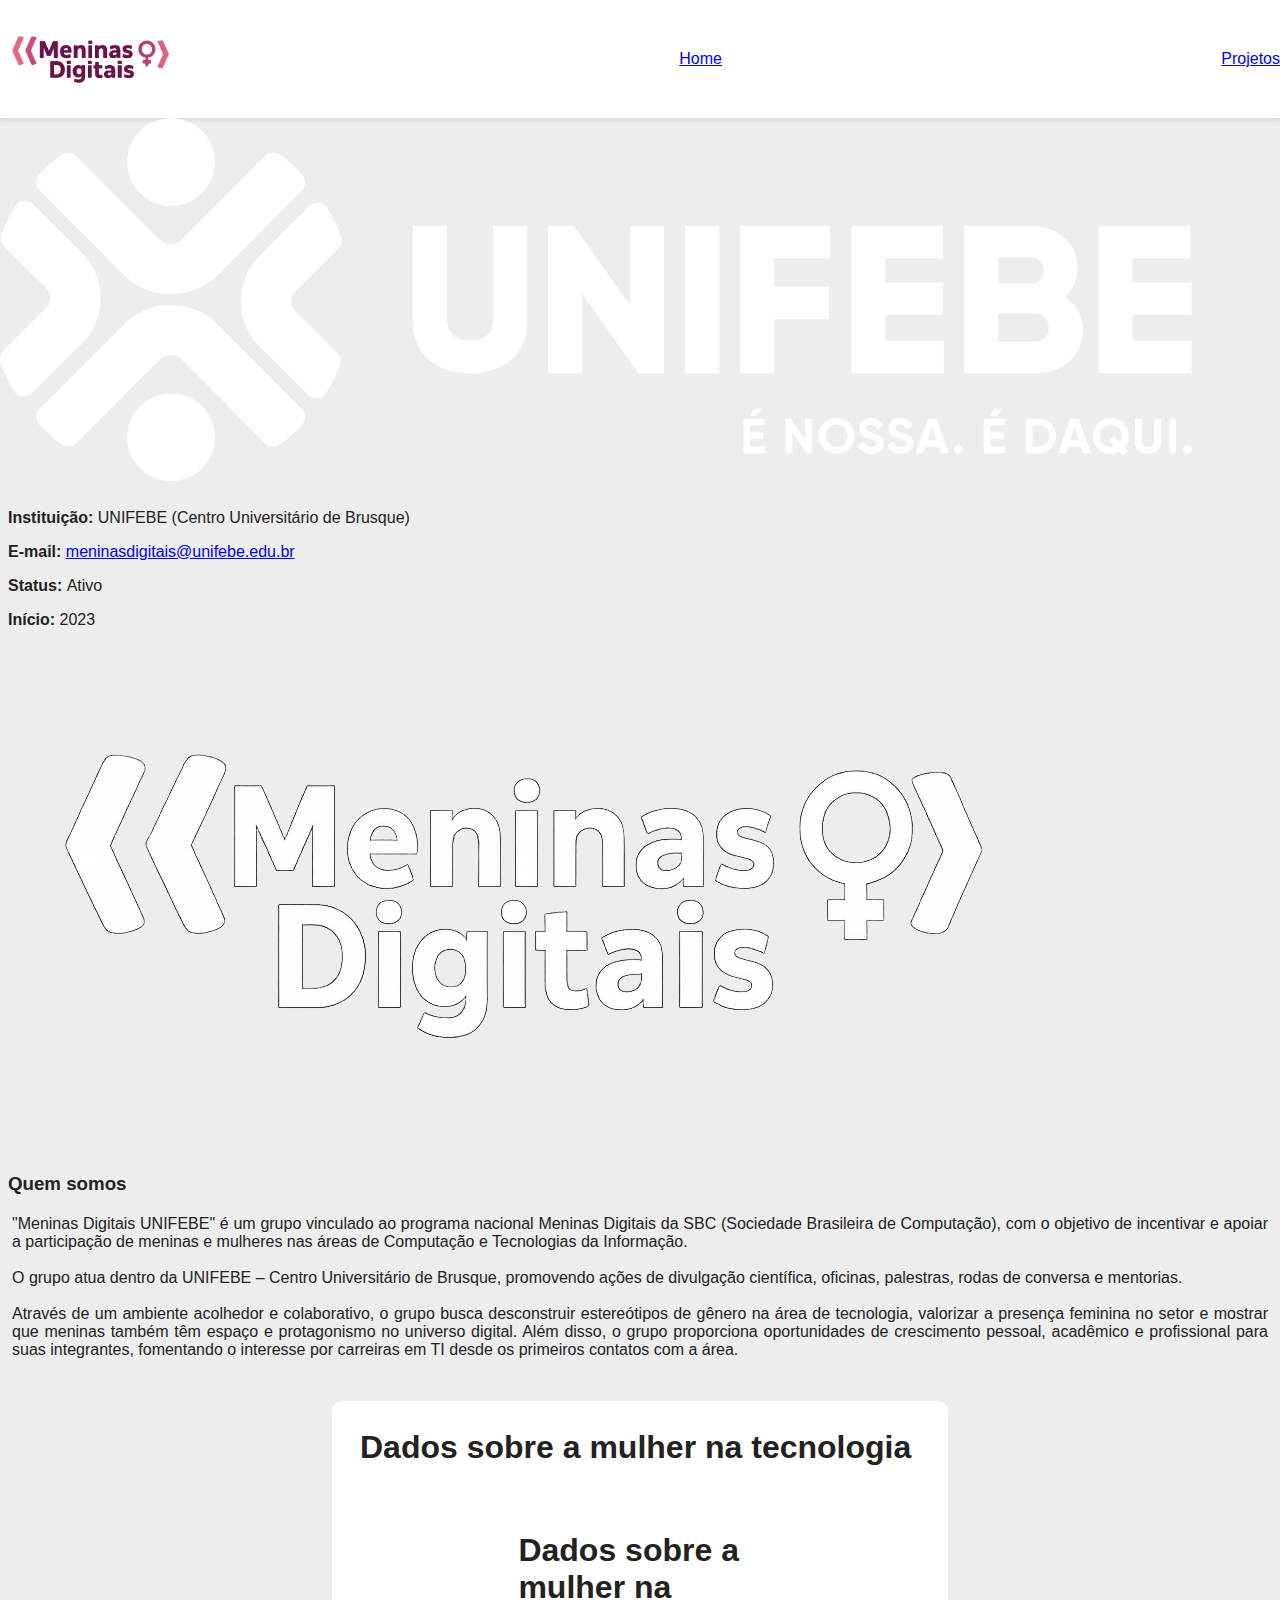
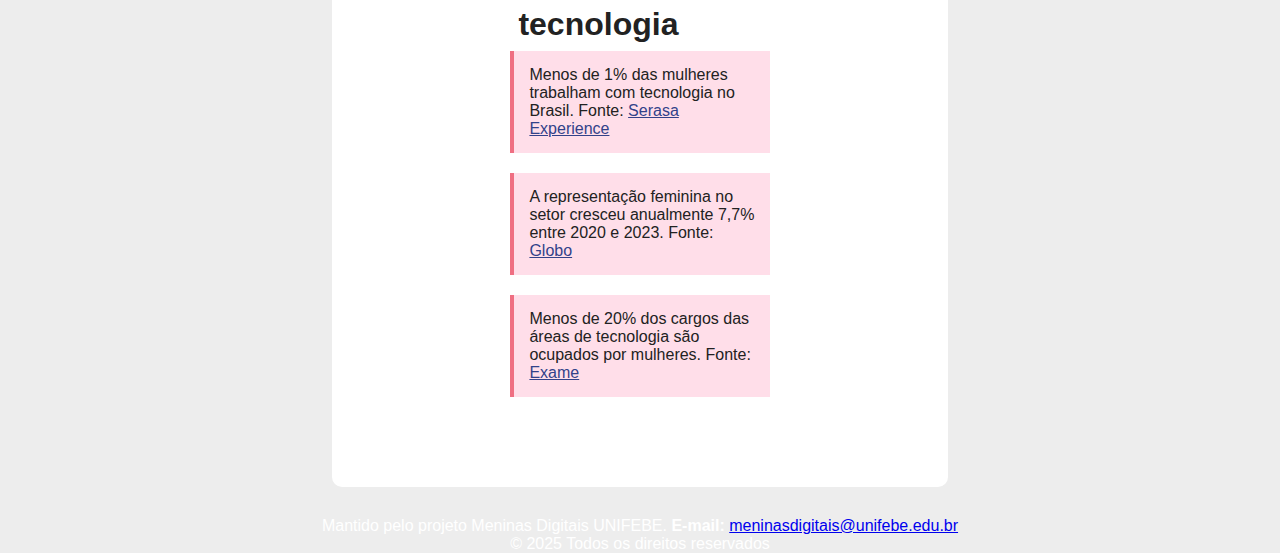
<file: index.html>
<!DOCTYPE html>
<html lang="pt-br">

<head>
    <meta charset="UTF-8">
    <meta name="viewport" content="width=device-width, initial-scale=1.0">
    <title>Meninas Digitais</title>
    <link rel="stylesheet" href="style.css">
</head>

<body>
    <header> <!-- barra de navegação -->
        <nav>
            <img src="assets/images/Meninasdigitaissemfundos.png" alt="Logo" width="180px" id="logo">
            <a href="index.html">Home</a> <!-- link para navegar entre as páginas -->
            <a href="projetos.html">Projetos</a> <!-- link para navegar entre as páginas -->
        </nav>
    </header>

    <main>
        <section id="banner" class="inicio"> <!-- banner inicial -->

            <div class="secaodireita">
                <img class="logo-unifebe" src="./assets/images/unifebe-logo-horizontal.webp"
                    alt="Logo unifebe do projeto Meninas digitais">

                <p class="text"><b>Instituição: </b> UNIFEBE (Centro Universitário de Brusque)</p>
                <p class="text"><b>E-mail: </b> <a
                        href="mailto: meninasdigitais@unifebe.edu.br">meninasdigitais@unifebe.edu.br</a>
                </p>
                <p class="text"><b>Status: </b> Ativo</p>
                <p class="text"><b>Início: </b> 2023</p>
            </div>

            <img class="logo-meninas" src="./assets/images/Meninasdigitais-embranco.semfundos.png"
                alt="Meninas Digitais Logo" />
            <!--Logo das meninas digitais-->
        </section>

        <section id="descricao" class="meio"> <!-- seção da descrição geral -->
            <h3 id="titulo1" class="text"><b>Quem somos</b></h3>

            <p id="descricao1" class="text">
                "Meninas Digitais UNIFEBE" é um grupo vinculado ao programa nacional Meninas Digitais da SBC (Sociedade
                Brasileira de Computação), com o objetivo de incentivar e apoiar a participação de meninas e mulheres
                nas áreas de Computação e Tecnologias da Informação. <br>
                <br>

                O grupo atua dentro da UNIFEBE – Centro Universitário de Brusque, promovendo ações de divulgação
                científica, oficinas, palestras, rodas de
                conversa e mentorias. <br>
                <br>

                Através de um ambiente acolhedor e colaborativo, o grupo busca desconstruir estereótipos de gênero na
                área de tecnologia, valorizar a presença feminina no setor e mostrar que meninas também têm espaço e
                protagonismo no universo digital. Além disso, o grupo proporciona oportunidades de crescimento pessoal,
                acadêmico e profissional para suas integrantes, fomentando o interesse por carreiras em TI desde os
                primeiros contatos com a área.
            </p>

        </section>

        <section id="dados" class="secao-dados">
            <!-- seção para dados relevantes, que evidenciem a importância do projeto -->
            <h1 class="text"><b>Dados sobre a mulher na tecnologia</b></h1>

            <section id="dados" class="secao-dados">
                <h1 class="text"><b>Dados sobre a mulher na tecnologia</b></h1>

                <div id="dado-1" class="dado text">
                    Menos de 1% das mulheres trabalham com tecnologia no Brasil.
                    Fonte: <a
                        href="https://www.serasaexperian.com.br/sala-de-imprensa/rh/menos-de-1-das-mulheres-trabalham-com-tecnologia-no-brasil-indica-pesquisa-da-serasa-experian/">Serasa
                        Experience</a>
                </div>

                <div id="dado-2" class="dado text">
                    A representação feminina no setor cresceu anualmente 7,7% entre 2020 e 2023.
                    Fonte: <a
                        href="https://valor.globo.com/patrocinado/dino/noticia/2025/02/24/mulheres-na-tecnologia-evolucao-supera-a-de-homens-em-15.ghtml">Globo</a>
                </div>

                <div id="dado-3" class="dado text">
                    Menos de 20% dos cargos das áreas de tecnologia são ocupados por mulheres.
                    Fonte: <a
                        href="https://exame.com/bussola/menos-de-20-dos-cargos-das-areas-de-tecnologia-sao-ocupados-por-mulheres/">Exame</a>
                </div>
                
            </section>

        </section>

    </main>



    <footer> <!--Rodapé da página das meninas digitais-->
        <div class="footer-section">
            <p>Mantido pelo projeto Meninas Digitais UNIFEBE. <b>E-mail: </b>
                <a href="mailto:meninasdigitais@unifebe.edu.br">meninasdigitais@unifebe.edu.br</a>
            </p>
            <p>© 2025 Todos os direitos reservados</p>
        </div>
    </footer>
</body>

</html>
</file>
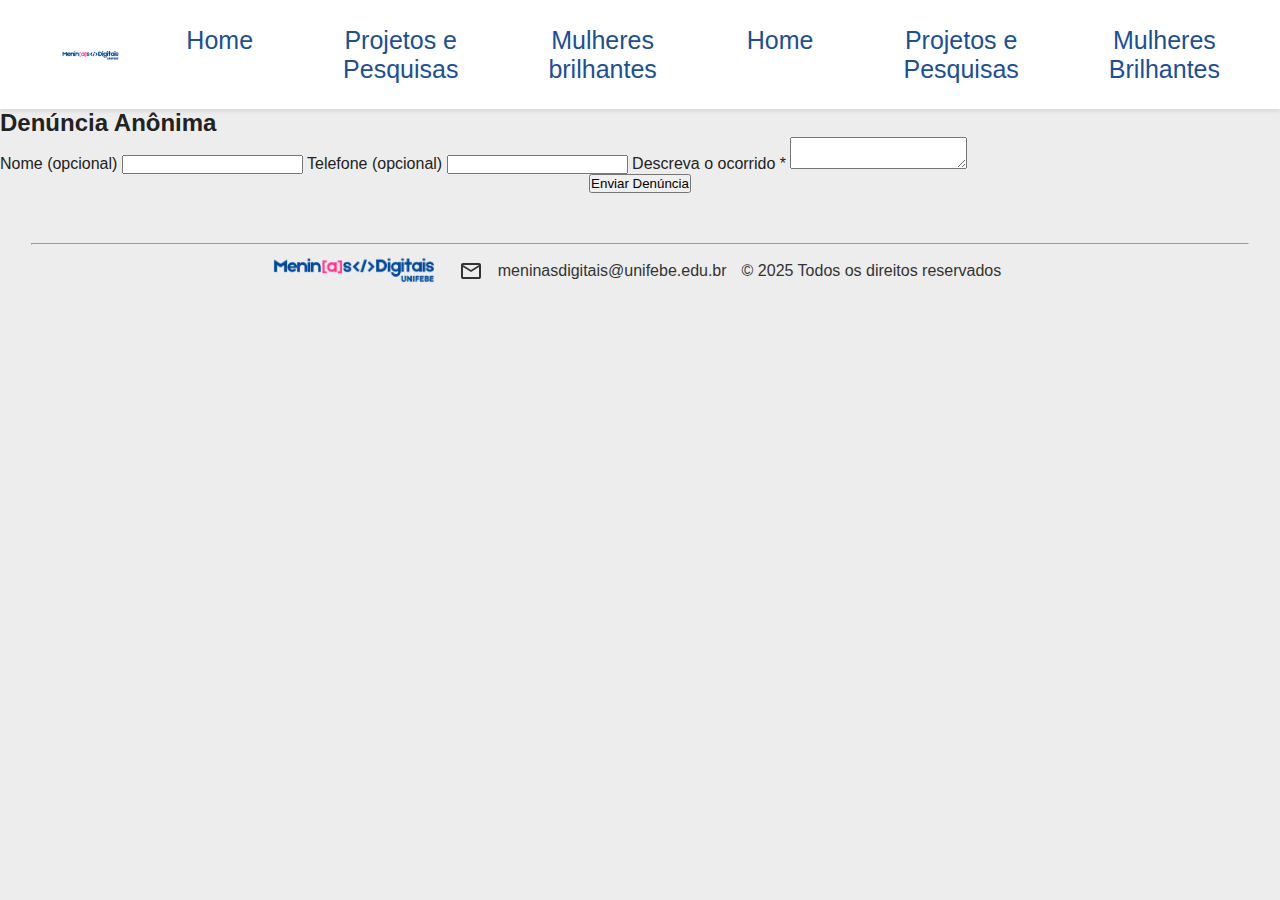
<file: denuncia/index.html>
<!DOCTYPE html>
<html lang="pt-BR">
<head>
  <meta charset="UTF-8">
  <title>Denúncia Anônima</title>
    <link rel="stylesheet" href="../style.css">
</head>
<body>
     <header>
    <!-- barra de navegação -->
    <nav>
      <div class="nav-logo">
        <a href="index.html"><img src="../assets/images/logo_variação_1_horizontal.png" alt="Logo" width="180px"
            id="logo" /></a>
      </div>
      <div class="nav-links" id="desktop-menu">
        <a href="../index.html">Home</a>
        <a href="../projetos.html">Projetos e Pesquisas</a>
        <a href="../mulheres.html">Mulheres brilhantes</a>
      </div>
      <!-- Botão hambúrguer -->
      <div class="hamburger">
        <span></span>
        <span></span>
        <span></span>
      </div>

      <!-- Links -->
      <div class="nav-links" id="mobile-menu">
        <a href="index.html">Home</a>
        <a href="projetos.html">Projetos e Pesquisas</a>
        <a href="mulheres.html">Mulheres Brilhantes</a>
      </div>
    </nav>
  </header>

<main>
    <div class="formDenuncia">
  <form id="formDenuncia" method="POST" action="enviar.php">
    <h2>Denúncia Anônima</h2>
    <label>Nome (opcional)</label>
    <input type="text" name="nome">

    <label>Telefone (opcional)</label>
    <input type="text" name="telefone">

    <label>Descreva o ocorrido *</label>
    <textarea name="descricao" required></textarea>

    <div class="button">
    <button type="submit">Enviar Denúncia</button>
    </div>
  </form>
    </div>

</main>

  <footer>
    <div class="linha">
      <hr>
      </hr>
    </div>
    <section class="container-footer">
      <!--Rodapé da página das meninas digitais--><!-- banner inicial -->
      <div class="../footer-img">
        <img src="../assets/images/logo_variação_1_horizontal.png" alt="Logo" width="180px" id="logo" />
      </div>
      <div class="footer-text">
        <img src="../assets/images/mail.svg" alt="mail">
        <a href="mailto: meninasdigitais@unifebe.edu.br">meninasdigitais@unifebe.edu.br</a>
        <p>© 2025 Todos os direitos reservados</p>
      </div>
    </section>
  </footer>

</body>
</html>
</file>
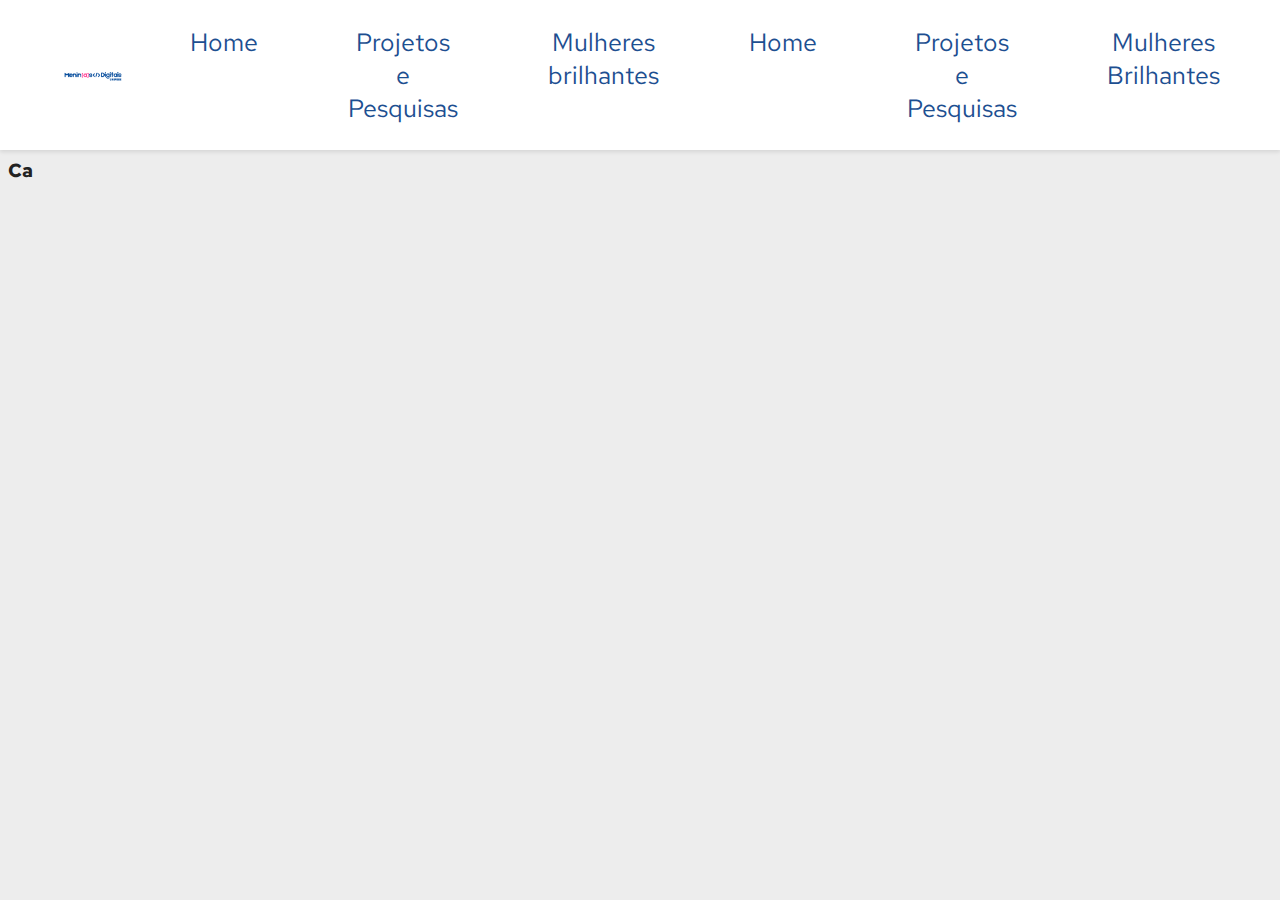
<file: denuncia.html>
<!DOCTYPE html>
<html lang="pt-br">

<head>
  <meta charset="UTF-8" />
  <meta name="viewport" content="width=device-width, initial-scale=1.0" />
  <title>Meninas Digitais</title>
  <link rel="stylesheet" href="style.css" />
  <!--Google fonts-->
  <link rel="preconnect" href="https://fonts.googleapis.com" />
  <link rel="preconnect" href="https://fonts.gstatic.com" crossorigin />
  <link href="https://fonts.googleapis.com/css2?family=Red+Hat+Text:ital,wght@0,300..700;1,300..700&display=swap"rel="stylesheet" />
  <!-- Favicon -->
  <link rel="icon" type="image/png" href="assets/images/favicon.png">
  <script src="script.js" defer></script>
</head>

<body>
  <header>
    <!-- barra de navegação -->
    <nav>
      <div class="nav-logo">
        <a href="index.html"><img src="assets/images/logo_variação_1_horizontal.png" alt="Logo" width="180px" id="logo" /></a>
      </div>
      <div class="nav-links" id="desktop-menu">
        <a href="index.html">Home</a>
        <a href="projetos.html">Projetos e Pesquisas</a>
        <a href="mulheres.html">Mulheres brilhantes</a>
      </div>
    <!-- Botão hambúrguer -->
    <div class="hamburger">
      <span></span>
      <span></span>
      <span></span>
    </div>

    <!-- Links -->
    <div class="nav-links" id="mobile-menu">
      <a href="index.html">Home</a> 
      <a href="projetos.html">Projetos e Pesquisas</a> 
      <a href="mulheres.html">Mulheres Brilhantes</a> 
    </div>
    </nav>
  </header>

  <main>
    <section class="titulo-denuncia">
        <h3 id="titulo1" class="text"><b>Ca</b></h3>
    </section>
  </main>
</file>
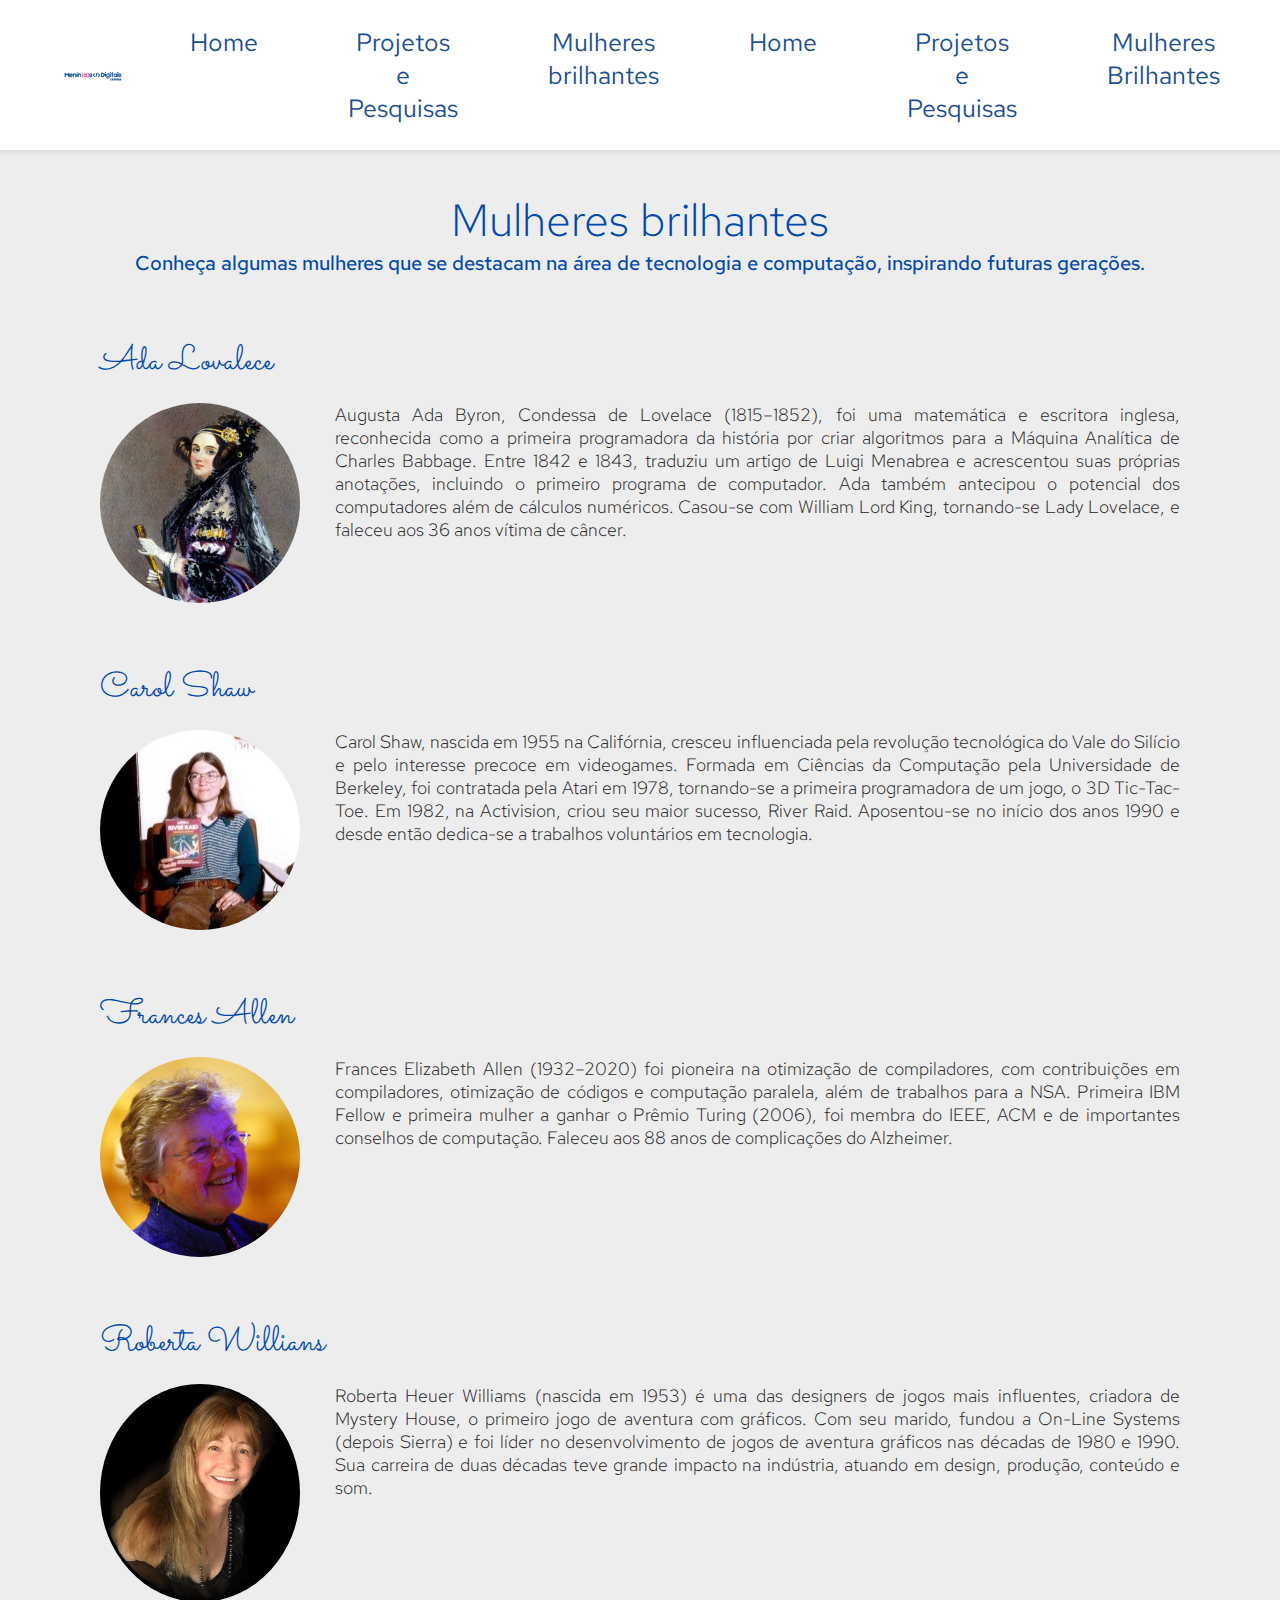
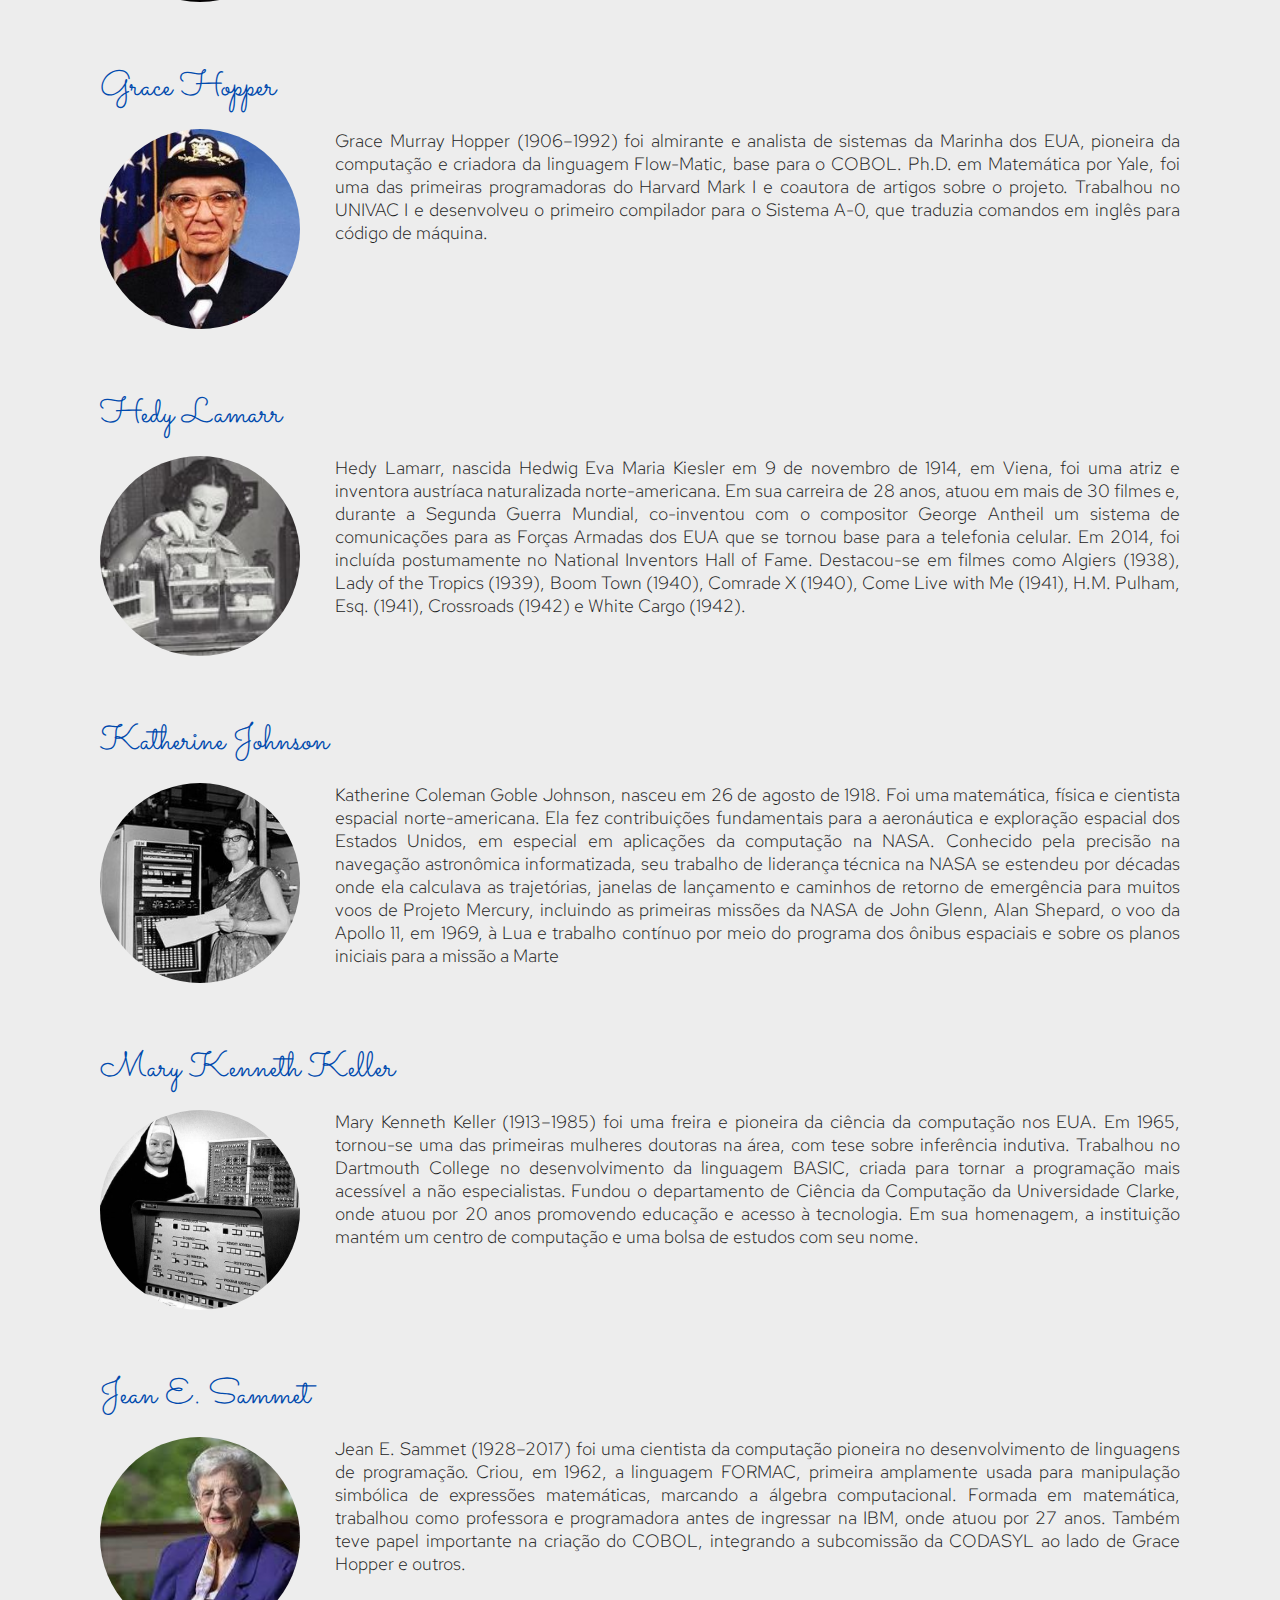
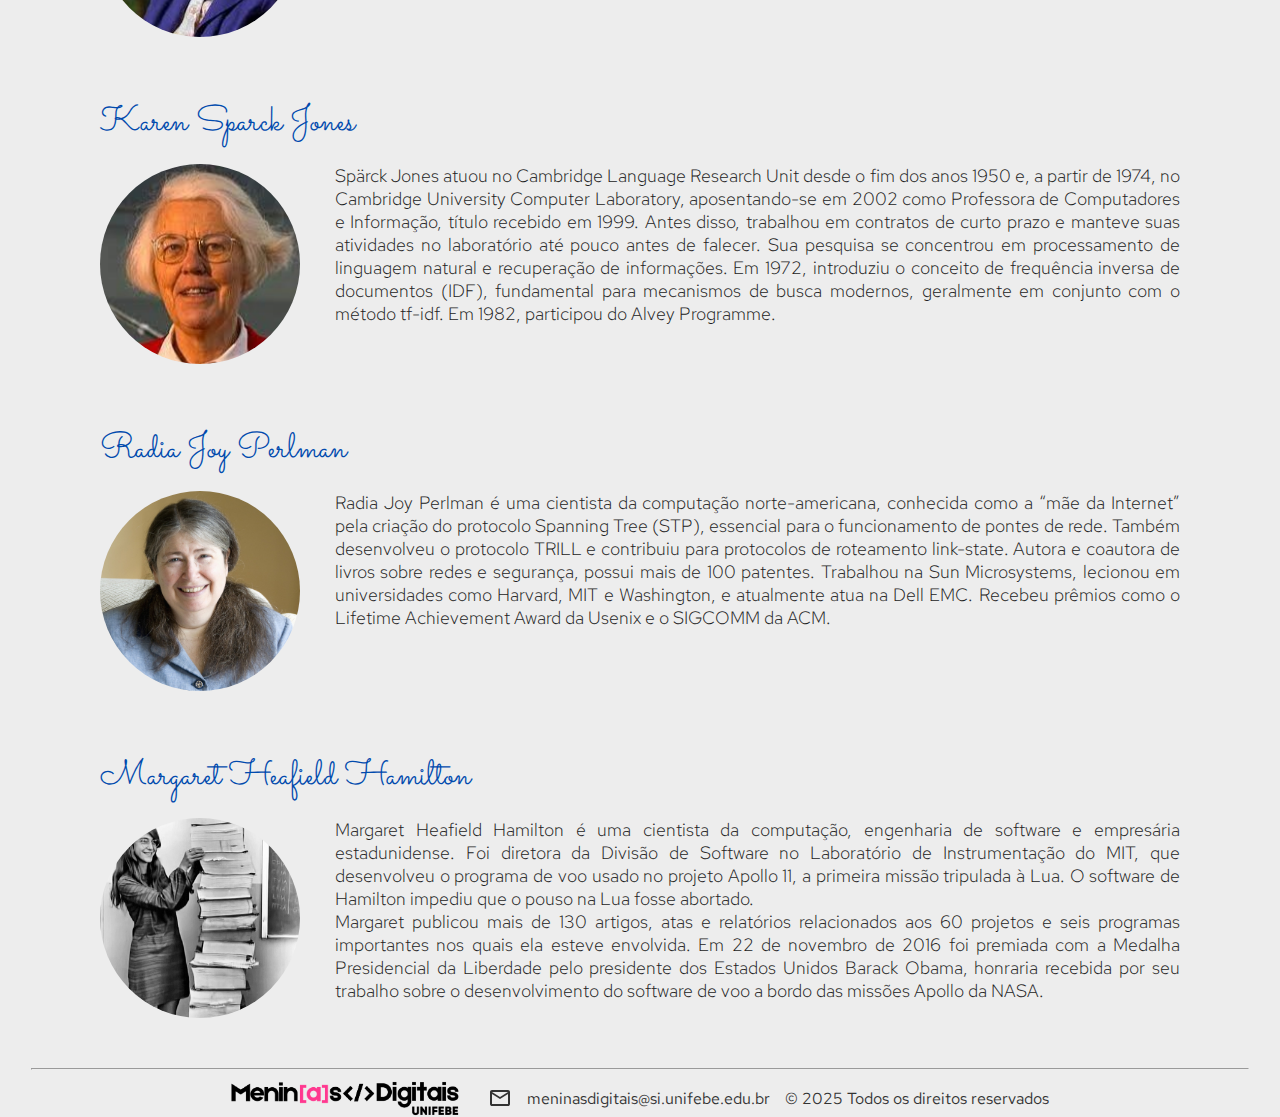
<file: mulheres.html>
<!DOCTYPE html>
<html lang="pt-br">

<head>
  <meta charset="UTF-8" />
  <meta name="viewport" content="width=device-width, initial-scale=1.0" />
  <title>Meninas Digitais</title>
  <link rel="stylesheet" href="style.css" />
  <!--Google fonts-->
  <link rel="preconnect" href="https://fonts.googleapis.com" />
  <link rel="preconnect" href="https://fonts.gstatic.com" crossorigin />
  <link href="https://fonts.googleapis.com/css2?family=Red+Hat+Text:ital,wght@0,300..700;1,300..700&display=swap"
    rel="stylesheet" />
  <link rel="preconnect" href="https://fonts.googleapis.com">
  <link rel="preconnect" href="https://fonts.gstatic.com" crossorigin>
  <link href="https://fonts.googleapis.com/css2?family=Sacramento&display=swap" rel="stylesheet">
  <!-- Favicon -->
  <link rel="icon" type="image/png" href="assets/images/favicon.png">
</head>

<body>
  <header>
    <!-- barra de navegação -->
    <nav>
      <div class="nav-logo">
        <a href="index.html"><img src="assets/images/logo_variação_1_horizontal.png" alt="Logo" width="180px"
            id="logo" /></a>
      </div>
      <div class="nav-links" id="desktop-menu">
        <a href="index.html">Home</a>
        <a href="projetos.html">Projetos e Pesquisas</a>
        <a href="mulheres.html">Mulheres brilhantes</a>
      </div>
      <!-- Botão hambúrguer -->
      <div class="hamburger">
        <span></span>
        <span></span>
        <span></span>
      </div>

      <!-- Links -->
      <div class="nav-links" id="mobile-menu">
        <a href="index.html">Home</a>
        <a href="projetos.html">Projetos e Pesquisas</a>
        <a href="mulheres.html">Mulheres Brilhantes</a>
      </div>
    </nav>
  </header>

  <main>

    <div class="titulo-mulheres2">
      <h2>Mulheres brilhantes</h2>
      <p>Conheça algumas mulheres que se destacam na área de tecnologia e computação, inspirando futuras gerações.</p>
    </div>

    <section>
      <div class="container-mulheres2">
        <div class="subtitulo-mulheres">
          <h3>Ada Lovalece</h3>
        </div>
        <div class="texto-mulheres">
          <img src="assets/images/adaLovelace.jpg" alt="Ada Lovelace" class="img-mulheres" />
          <p> Augusta Ada Byron, Condessa de Lovelace (1815–1852), foi uma matemática e escritora inglesa, reconhecida
            como a primeira programadora da história por criar algoritmos para a Máquina Analítica de Charles Babbage.
            Entre 1842 e 1843, traduziu um artigo de Luigi Menabrea e acrescentou suas próprias anotações, incluindo o
            primeiro programa de computador. Ada também antecipou o potencial dos computadores além de cálculos
            numéricos. Casou-se com William Lord King, tornando-se Lady Lovelace, e faleceu aos 36 anos vítima de
            câncer.</p>
        </div>
      </div>

      <div class="container-mulheres2">
        <div class="subtitulo-mulheres">
          <h3>Carol Shaw</h3>
        </div>
        <div class="texto-mulheres">
          <img src="assets/images/carolShaw.jpg" alt="Ada Lovelace" class="img-mulheres" />
          <p>Carol Shaw, nascida em 1955 na Califórnia, cresceu influenciada pela revolução tecnológica do Vale do
            Silício e pelo interesse precoce em videogames. Formada em Ciências da Computação pela Universidade de
            Berkeley, foi contratada pela Atari em 1978, tornando-se a primeira programadora de um jogo, o 3D
            Tic-Tac-Toe. Em 1982, na Activision, criou seu maior sucesso, River Raid. Aposentou-se no início dos anos
            1990 e desde então dedica-se a trabalhos voluntários em tecnologia.</p>
        </div>
      </div>

      <div class="container-mulheres2">
        <div class="subtitulo-mulheres">
          <h3>Frances Allen</h3>
        </div>
        <div class="texto-mulheres">
          <img src="assets/images/francesAllen.jpg" alt="Ada Lovelace" class="img-mulheres" />
          <p>Frances Elizabeth Allen (1932–2020) foi pioneira na otimização de compiladores, com contribuições em
            compiladores, otimização de códigos e computação paralela, além de trabalhos para a NSA. Primeira IBM Fellow
            e primeira mulher a ganhar o Prêmio Turing (2006), foi membra do IEEE, ACM e de importantes conselhos de
            computação. Faleceu aos 88 anos de complicações do Alzheimer.</p>
        </div>
      </div>

      <div class="container-mulheres2">
        <div class="subtitulo-mulheres">
          <h3>Roberta Willians</h3>
        </div>
        <div class="texto-mulheres">
          <img src="assets/images/robertaWilliams.jpg" alt="Ada Lovelace" class="img-mulheres" />
          <p>Roberta Heuer Williams (nascida em 1953) é uma das designers de jogos mais influentes, criadora de Mystery
            House, o primeiro jogo de aventura com gráficos. Com seu marido, fundou a On-Line Systems (depois Sierra) e
            foi líder no desenvolvimento de jogos de aventura gráficos nas décadas de 1980 e 1990. Sua carreira de duas
            décadas teve grande impacto na indústria, atuando em design, produção, conteúdo e som.</p>
        </div>
      </div>


      <div class="container-mulheres2">
        <div class="subtitulo-mulheres">
          <h3>Grace Hopper</h3>
        </div>
        <div class="texto-mulheres">
          <img src="assets/images/graceHopper.jpg" alt="Ada Lovelace" class="img-mulheres" />
          <p>Grace Murray Hopper (1906–1992) foi almirante e analista de sistemas da Marinha dos EUA, pioneira da
            computação e criadora da linguagem Flow-Matic, base para o COBOL. Ph.D. em Matemática por Yale, foi uma das
            primeiras programadoras do Harvard Mark I e coautora de artigos sobre o projeto. Trabalhou no UNIVAC I e
            desenvolveu o primeiro compilador para o Sistema A-0, que traduzia comandos em inglês para código de
            máquina.</p>
        </div>
      </div>

      <div class="container-mulheres2">
        <div class="subtitulo-mulheres">
          <h3>Hedy Lamarr</h3>
        </div>
        <div class="texto-mulheres">
          <img src="assets/images/hedyLamar.jpg" alt="Ada Lovelace" class="img-mulheres" />
          <p>Hedy Lamarr, nascida Hedwig Eva Maria Kiesler em 9 de novembro de 1914, em Viena, foi uma atriz e inventora
            austríaca naturalizada norte-americana. Em sua carreira de 28 anos, atuou em mais de 30 filmes e, durante a
            Segunda Guerra Mundial, co-inventou com o compositor George Antheil um sistema de comunicações para as
            Forças Armadas dos EUA que se tornou base para a telefonia celular. Em 2014, foi incluída postumamente no
            National Inventors Hall of Fame. Destacou-se em filmes como Algiers (1938), Lady of the Tropics (1939), Boom
            Town (1940), Comrade X (1940), Come Live with Me (1941), H.M. Pulham, Esq. (1941), Crossroads (1942) e White
            Cargo (1942).</p>
        </div>
      </div>

      <div class="container-mulheres2">
        <div class="subtitulo-mulheres">
          <h3>Katherine Johnson</h3>
        </div>
        <div class="texto-mulheres">
          <img src="assets/images/katherineJohnson.jpg" alt="Ada Lovelace" class="img-mulheres" />
          <p>Katherine Coleman Goble Johnson, nasceu em 26 de agosto de 1918. Foi uma matemática, física e cientista
            espacial norte-americana.
            Ela fez contribuições fundamentais para a aeronáutica e exploração espacial dos Estados Unidos, em especial
            em aplicações da computação na NASA. Conhecido pela precisão na navegação astronômica informatizada, seu
            trabalho de liderança técnica na NASA se estendeu por décadas onde ela calculava as trajetórias, janelas de
            lançamento e caminhos de retorno de emergência para muitos voos de Projeto Mercury, incluindo as primeiras
            missões da NASA de John Glenn, Alan Shepard, o voo da Apollo 11, em 1969, à Lua e trabalho contínuo por meio
            do programa dos ônibus espaciais e sobre os planos iniciais para a missão a Marte</p>
        </div>
      </div>

      <div class="container-mulheres2">
        <div class="subtitulo-mulheres">
          <h3>Mary Kenneth Keller</h3>
        </div>
        <div class="texto-mulheres">
          <img src="assets/images/maryKenneth.jpg" alt="Ada Lovelace" class="img-mulheres" />
          <p>Mary Kenneth Keller (1913–1985) foi uma freira e pioneira da ciência da computação nos EUA. Em 1965,
            tornou-se uma das primeiras mulheres doutoras na área, com tese sobre inferência indutiva. Trabalhou no
            Dartmouth College no desenvolvimento da linguagem BASIC, criada para tornar a programação mais acessível a
            não especialistas. Fundou o departamento de Ciência da Computação da Universidade Clarke, onde atuou por 20
            anos promovendo educação e acesso à tecnologia. Em sua homenagem, a instituição mantém um centro de
            computação e uma bolsa de estudos com seu nome.</p>
        </div>
      </div>

      <div class="container-mulheres2">
        <div class="subtitulo-mulheres">
          <h3>Jean E. Sammet</h3>
        </div>
        <div class="texto-mulheres">
          <img src="assets/images/jeanSammet.jpg" alt="Ada Lovelace" class="img-mulheres" />
          <p>Jean E. Sammet (1928–2017) foi uma cientista da computação pioneira no desenvolvimento de linguagens de
            programação. Criou, em 1962, a linguagem FORMAC, primeira amplamente usada para manipulação simbólica de
            expressões matemáticas, marcando a álgebra computacional. Formada em matemática, trabalhou como professora e
            programadora antes de ingressar na IBM, onde atuou por 27 anos. Também teve papel importante na criação do
            COBOL, integrando a subcomissão da CODASYL ao lado de Grace Hopper e outros.</p>
        </div>
      </div>

      <div class="container-mulheres2">
        <div class="subtitulo-mulheres">
          <h3>Karen Sparck Jones</h3>
        </div>
        <div class="texto-mulheres">
          <img src="assets/images/karenSparck.jpg" alt="Ada Lovelace" class="img-mulheres" />
          <p>Spärck Jones atuou no Cambridge Language Research Unit desde o fim dos anos 1950 e, a partir de 1974, no
            Cambridge University Computer Laboratory, aposentando-se em 2002 como Professora de Computadores e
            Informação, título recebido em 1999. Antes disso, trabalhou em contratos de curto prazo e manteve suas
            atividades no laboratório até pouco antes de falecer.
            Sua pesquisa se concentrou em processamento de linguagem natural e recuperação de informações. Em 1972,
            introduziu o conceito de frequência inversa de documentos (IDF), fundamental para mecanismos de busca
            modernos, geralmente em conjunto com o método tf-idf. Em 1982, participou do Alvey Programme.</p>
        </div>
      </div>

      <div class="container-mulheres2">
        <div class="subtitulo-mulheres">
          <h3>Radia Joy Perlman</h3>
        </div>
        <div class="texto-mulheres">
          <img src="assets/images/radiaPerlman.jpg" alt="Ada Lovelace" class="img-mulheres" />
          <p>Radia Joy Perlman é uma cientista da computação norte-americana, conhecida como a “mãe da Internet” pela
            criação do protocolo Spanning Tree (STP), essencial para o funcionamento de pontes de rede. Também
            desenvolveu o protocolo TRILL e contribuiu para protocolos de roteamento link-state. Autora e coautora de
            livros sobre redes e segurança, possui mais de 100 patentes. Trabalhou na Sun Microsystems, lecionou em
            universidades como Harvard, MIT e Washington, e atualmente atua na Dell EMC. Recebeu prêmios como o Lifetime
            Achievement Award da Usenix e o SIGCOMM da ACM.</p>
        </div>
      </div>

      <div class="container-mulheres2">
        <div class="subtitulo-mulheres">
          <h3>Margaret Heafield Hamilton</h3>
        </div>
        <div class="texto-mulheres">
          <img src="assets/images/MargarethHamilton.jpg" alt="Ada Lovelace" class="img-mulheres" />
          <p>Margaret Heafield Hamilton é uma cientista da computação, engenharia de software e empresária
            estadunidense. Foi diretora da Divisão de Software no Laboratório de Instrumentação do MIT, que desenvolveu
            o programa de voo usado no projeto Apollo 11, a primeira missão tripulada à Lua. O software de Hamilton
            impediu que o pouso na Lua fosse abortado.<br>
            Margaret publicou mais de 130 artigos, atas e relatórios relacionados aos 60 projetos e seis programas
            importantes nos quais ela esteve envolvida. Em 22 de novembro de 2016 foi premiada com a Medalha
            Presidencial da Liberdade pelo presidente dos Estados Unidos Barack Obama, honraria recebida por seu
            trabalho sobre o desenvolvimento do software de voo a bordo das missões Apollo da NASA.</p>
        </div>
      </div>
    </section>
  </main>

  <footer>
    <div class="linha">
      <hr>
      </hr>
    </div>
    <section class="container-footer">
      <!--Rodapé da página das meninas digitais--><!-- banner inicial -->
      <div class="footer-img">
        <img src="./assets/images/logo_variação_2 _horizontal.png" alt="Logo unifebe do projeto Meninas digitais" />
      </div>
      <div class="footer-text">
        <img src="assets/images/mail.svg" alt="mail">
        <a href="mailto: meninasdigitais@unifebe.edu.br">meninasdigitais@si.unifebe.edu.br</a>
        <p>© 2025 Todos os direitos reservados</p>
      </div>
    </section>
  </footer>
  <script src="script.js" defer></script>
</body>
</body>

</html>
</file>
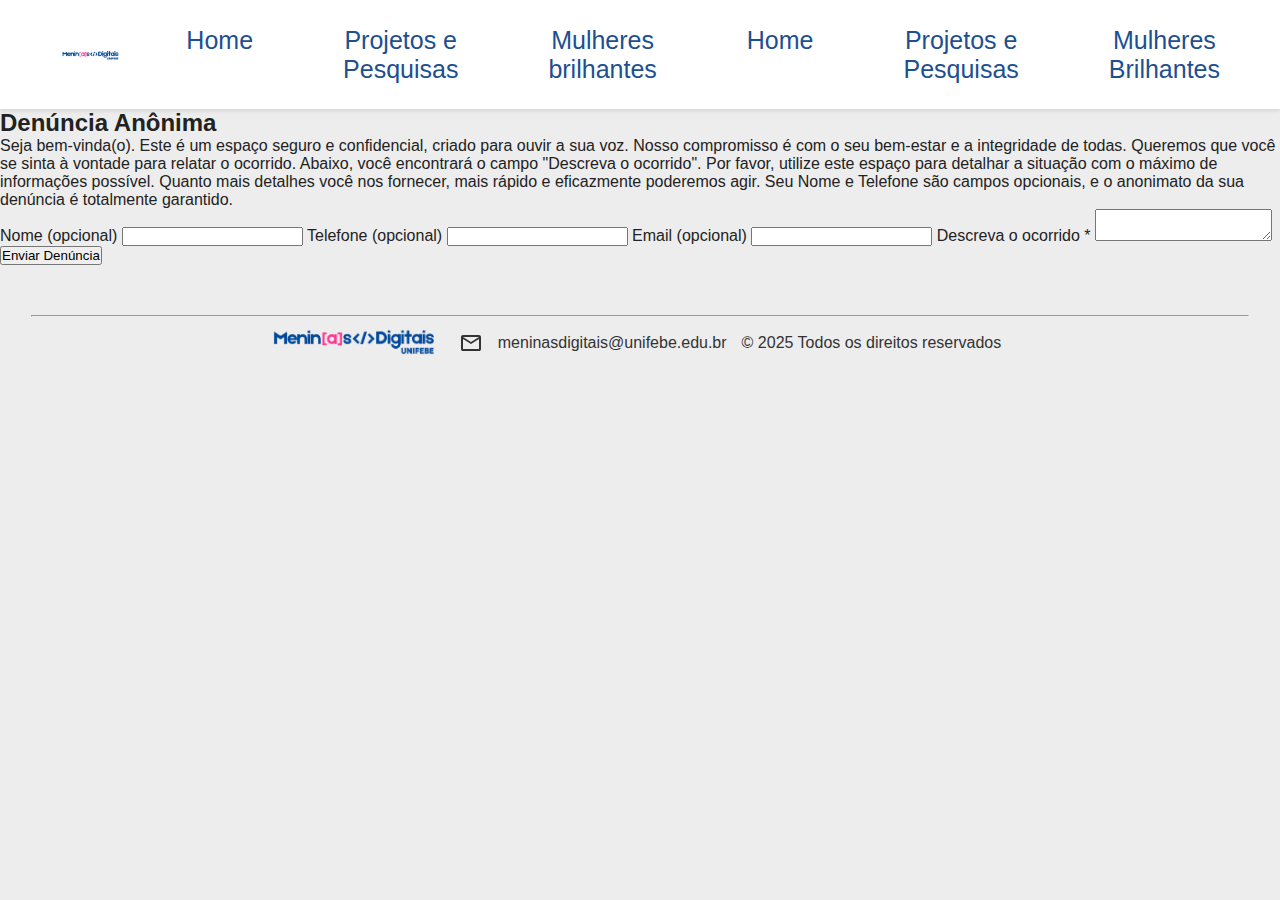
<file: denuncia/index-denuncia.html>
<!DOCTYPE html>
<html lang="pt-BR">
<head>
  <meta charset="UTF-8">
  <title>Denúncia Anônima</title>
    <link rel="stylesheet" href="../style.css">
</head>
<body>
     <header>
    <!-- barra de navegação -->
    <nav>
      <div class="nav-logo">
        <a href="index.html"><img src="../assets/images/logo_variação_1_horizontal.png" alt="Logo" width="180px"
            id="logo" /></a>
      </div>
      <div class="nav-links" id="desktop-menu">
        <a href="../index.html">Home</a>
        <a href="../projetos.html">Projetos e Pesquisas</a>
        <a href="../mulheres.html">Mulheres brilhantes</a>
      </div>
      <!-- Botão hambúrguer -->
      <div class="hamburger">
        <span></span>
        <span></span>
        <span></span>
      </div>

      <!-- Links -->
      <div class="nav-links" id="mobile-menu">
        <a href="index.html">Home</a>
        <a href="projetos.html">Projetos e Pesquisas</a>
        <a href="mulheres.html">Mulheres Brilhantes</a>
      </div>
    </nav>
  </header>

<main>
    <div class="formDenuncia">
  <form id="formDenuncia" method="POST" action="enviar.php">
    <div class="titulo-denuncia">
    <h2>Denúncia Anônima</h2>
    </div>
    <p class="texto-denuncia">Seja bem-vinda(o). Este é um espaço seguro e confidencial, criado para ouvir a sua voz.
      Nosso compromisso é com o seu bem-estar e a integridade de todas. Queremos que você se sinta à vontade para relatar o ocorrido.
      Abaixo, você encontrará o campo "Descreva o ocorrido". Por favor, utilize este espaço para detalhar a situação com o máximo de informações possível. Quanto mais detalhes você nos fornecer, mais rápido e eficazmente poderemos agir.
      Seu Nome e Telefone são campos opcionais, e o anonimato da sua denúncia é totalmente garantido.</p>
    <label>Nome (opcional)</label>
    <input type="text" name="nome">

    <label>Telefone (opcional)</label>
    <input type="text" name="telefone">

    <label>Email (opcional)</label>
    <input type="text" name="email">

    <label>Descreva o ocorrido *</label>
    <textarea name="descricao" required></textarea>

    <div class="botao-denuncia">
    <button type="submit">Enviar Denúncia</button>
    </div>
  </form>
    </div>

</main>

  <footer>
    <div class="linha">
      <hr>
      </hr>
    </div>
    <section class="container-footer">
      <!--Rodapé da página das meninas digitais--><!-- banner inicial -->
      <div class="../footer-img">
        <img src="../assets/images/logo_variação_1_horizontal.png" alt="Logo" width="180px" id="logo" />
      </div>
      <div class="footer-text">
        <img src="../assets/images/mail.svg" alt="mail">
        <a href="mailto: meninasdigitais@unifebe.edu.br">meninasdigitais@unifebe.edu.br</a>
        <p>© 2025 Todos os direitos reservados</p>
      </div>
    </section>
  </footer>

</body>
</html>
</file>
<file: style.css>
:root{
  --azul-marinho:#004AAD;
  --rosa-pink: #ef6f82;
  --rosa-claro: #ffdee9;
}

/* Remove margens e espaçamento dos elementos da página */
* {
  padding: 0;
  margin: 0;
  font-family: "Red Hat Text", sans-serif;

}


/* Define o fundo da página e a fonte usada no body*/
body {
  background-color: #ededed;
  font-family: Arial, sans-serif;
  color: #222;
}

/* Barra de navegação */
nav {
  width: 100%;
  background-color: white;
  box-shadow: 0 2px 4px rgba(0, 0, 0, 0.1);
  padding: 2% 0 2% 0;
  display: flex;
  justify-content: space-between;
  text-align: center;
  align-items: center;
}

.nav-logo{
  width: 50%;
  display: flex;
  justify-content:flex-start;
}
.nav-logo img{
  width: 40%;
  height: auto;
  padding: 0 0 0 25px;
}
/* Links da barra de navegação */
.nav-links {
display: flex;
justify-content: center;
}

.nav-links a{
  color: #1d4f91; 
  text-decoration: none;
  margin-left: 10px;
  padding: 0 60px 0 20px;
  transition: color 0.3s;
  font-size: 25px;
  font-family: "Red Hat Text", sans-serif;
}

/* Mudança dos links quando passa o mouse */
nav a:hover {
  color: #fff8f8; /*Ajuste na cor do a:hover */
}

.hamburger {
  display: none;
  font-size: 28px;
  cursor: pointer;
}

  .nav-links.mobile-visible {
    display: none;
  }

/* Adicionando espaçamento interno aos textos */
.text {
  padding: 8px;
}

/* Adicionando espaçamento interno diferenciado para a descrição */
#descricao1 {
  padding: 12px;
  text-align: justify; /*Texto justificado do título que nós somos*/
}

.container-descricao{
  display: flex;
  justify-content: center;
  flex-direction: row;
}

/* Seção de dados */
.secao-dados {
  background-color: #fff;
  width: 45%;
  margin: 30px auto;
  padding: 20px;
  border-radius: 10px;
}

/* Blocos de dados */
.dado {
  background-color: var(--rosa-claro);
  margin-bottom: 15px;
  /* Margem abaixo */
  padding: 15px;
  border-left: 4px solid var(--rosa-pink);
  /* Borda lateral roxa */
  color: #222;
  margin: 0 0 20px 0;
}

/* Links presentes na seção de dados */
.dado a {
  color: #324289;
}

/* Rodapé */
footer {
  width: 100%;
  color: white;
  text-align: center;
  margin-top: 0;
}
.linha{
  display: flex;
  justify-content: center;
  align-items: center;
  margin: 50px 0 10px 0;
}
hr{
  width: 95%;
  color: #333;
}

.container-footer{
  display: flex;
  justify-content: center;
  flex-direction: row;
}

.footer-img {
  display: flex;
  justify-content: flex-start;
  width: 20%;
}

.footer-img img {
  width: 100%;
  height: auto;
} 

.footer-text{
  display: flex;
  justify-content: center;
  flex-direction: row;
  align-items: center;
}

.footer-text p {
  font-size: 16px;
  color: #333;
  padding: 0 15px 0 15px;
}
.footer-text a {
  color: #333;
  text-decoration: none;
  text-align: center;
}

.footer-text img{
  padding: 0 15px 0 15px;
}

@keyframes scroll-left {
  0% {
    transform: translateX(0);
  }
  100% {
    transform: translateX(-40%);
  }
}

/*Página de projetos*/

/*ajuste no logo e no tamanho da imagem*/

.secao2 {
  display: flex;
  flex-wrap: wrap;
  justify-content: center;
  gap: 20px;
  padding: 20px;
}

.card {
  width: 100%;
  max-width: 320px;
  background-color: #fff;
  border: 1px solid #ddd;
  border-radius: 12px;
  box-shadow: 0 4px 12px rgba(0, 0, 0, 0.08);
  overflow: hidden;
  display: flex;
  flex-direction: column;
  transition: transform 0.2s ease, box-shadow 0.2s ease;
}

.card:hover {
  transform: scale(1.02);
  box-shadow: 0 8px 18px rgba(0, 0, 0, 0.15);
}

.card img {
  width: 100%;
  height: auto;
  object-fit: cover;
  display: block;
  padding: 0 0 10px 0;
}

.card-titulo {
  font-size: 1rem;
  font-weight: 500;
  color: #333;
  text-align: left;
  line-height: 1.4;
  margin: 15px;
}

.card-titulo p{
  padding: 20px 0 20px 100px;
}

.card-dados {
  padding: 0 1rem 1rem;
  font-size: 0.875rem;
  color: #333;
  opacity: 95%;
  font-size: 12px;
}

.projetos-filtro{
  display: flex;
  justify-content: flex-start;
  margin: 20px 20px 20px 20px;
}

.projetos-filtro select{
  padding: 8px 12px;
  border: 1px solid #ccc;
  border-radius: 8px;
  background-color: #f9f9f9;
  font-size: 18px;
}

.projetos-filtro img{
  padding: 0 10px 0 30px;

}

/*mulheres inspiradoras*/
.section-mulheres{
  background-color: var(--rosa-pink);
  margin: 70px 0 0 0;
}

.titulo-mulheres{
  display: flex;
  justify-content: center;
  flex-direction: column;
  text-align: center;
  padding: 20px 0 20px 0;
 color: var(--rosa-claro);
}

.titulo-mulheres h3{
  font-size: 30px;
  font-weight: 100;
}
.titulo-mulheres p{
  font-size: 20px;
  font-weight: 500;
}

.container-mulheres{
  display: flex;
  justify-content: center;
  flex-wrap: wrap;
  padding: 20px 0 20px 0;
}

.card-mulheres{
  width: 50%;
  display: flex;
  flex-direction: column;
  align-items: center;
  border: 2px solid var(--rosa-claro);
  border-radius: 5px;
  padding: 15px 0px 15px 0px;
  margin: 20px 5px 20px 10px;
  width: 250px; 
  flex-shrink: 0;
}

.card-mulheres img{
  border-radius: 100%;
  width: 60%;
  height: auto;
}

.card-mulheres-text{
  display: flex;
  justify-content: center;
  flex-direction: column;
  text-align: center;
  padding: 15px 0 15px 0;
}

.card-mulheres-text p{
  font-weight: 500;
  color: var(--rosa-claro);
}

.carousel-wrapper {
  overflow: hidden;
  width: 100%;
}

.carousel-track {
  display: flex;
  gap: 20px;
  animation: scroll-left 40s linear infinite;
  width: max-content;
}

.button{
  display: flex;
  justify-content: center;
}

.button a{
  color: var(--rosa-pink);
  background-color: var(--rosa-claro);
  padding: 10px 20px;
  font-size: 20px;
  border-radius: 5px;
  margin: 0 0 20px 0;
}

.button a:hover {
  background-color: var(--rosa-pink);
  color: var(--rosa-claro);
  transition: background-color 0.3s, color 0.3s;
}

.titulo-mulheres2{
  display: flex;
  justify-content: center;
  flex-direction: column;
  text-align: center;
  padding: 20px 0 20px 0;
  color: #333;
  padding: 30px 0 20px 0;
  margin: 10px 0 30px 0;
}

.titulo-mulheres2 h2{
  font-size: 45px;
  font-weight: 100;
}

.titulo-mulheres2 p{
  font-size: 30px;
  font-weight: 500;
}

.container-mulheres2{
  margin: 0 0 50px 0;
}

.subtitulo-mulheres h3{
  font-weight: 100;
  font-family: "Sacramento", cursive;
  padding: 10px 0 15px 100px;
  font-size: 35px;
  color: var(--azul-marinho);

}

.texto-mulheres{
  display: flex;
  flex-wrap: wrap;
  align-items: flex-start;
}

.texto-mulheres img{
  flex: 0 0 200px;
  border-radius: 100%;
  width: 10%;
  margin: 0 0 0 100px;
  float: left;
}

.texto-mulheres p{
  text-align: justify;
  margin: 0 100px 0 35px;
  font-size: 18px;
  font-weight: 100;
  flex: 1 1 600px;
}

.card-mulheres {
  width: 250px; 
  flex-shrink: 0; 
}

/*Página de Sobre as mulheres*/

.titulo-mulheres2{
  display:flex;
  justify-content: center;
  flex-direction: column;
  text-align: center;
  padding: 30px 0 20px 0;
  color: var(--azul-marinho);
}

.titulo-mulheres2 h3{
  font-size: 30px;
  font-weight: 200;
}

.titulo-mulheres2 p{
  font-size: 20px;
}

.text-mulheres img{
  border-radius: 100%;
  width: 10%;
  display: flex;
  justify-content: flex-start;
}

/* Ajustes apenas para celular */
@media (max-width: 768px) {

  /* Menu de navegação em coluna */
  nav {
    flex-direction: column;
    align-items: center;
    padding: 10px 0;
    box-shadow: none; /* sombra mais leve ou removida */
  }

  .nav-logo {
    width: auto;
    justify-content: center;
    margin-bottom: 10px;
  }

  .nav-logo img {
    width: 50%; /* maior destaque do logo */
    padding: 0;
  }

  .nav-links {
    display: none;
  }

    .hamburger {
    display: block;
    position: absolute;
    top: 15px;
    right: 20px;
  }

  .nav-links.mobile-hidden {
    display: none;
  }

  .nav-links.mobile-visible {
    display: flex;
  }


  /* Descrição */
  .container-descricao {
    flex-direction: column;
    padding: 10px;

  }

  .secao-dados{
    width: 85%;
  }

  #descricao1 {
    padding: 10px;
  }

  /* Filtro */
  .projetos-filtro {
    flex-direction: column;
    align-items: flex-start;
    margin: 10px;
  }

  .projetos-filtro img {
    padding: 0 0 5px 0;
  }

  /* Sessão mulheres inspiradoras */
  .container-mulheres {
    flex-direction: row;
    align-items: center;
  }

  .card-mulheres {
    width: 7%;
    margin: 10px 10px 0 0;
  }

  /* Texto mulheres */
  .texto-mulheres {
    flex-direction: column;
    align-items: center;
    margin: 0;
  }

  .texto-mulheres img {
    width: 150px;
    margin: 0 0 20px 0;
  }

  .texto-mulheres p {
    margin: 10px;
  }

  /* Filtro */
  .projetos-filtro {
    flex-direction: row;
    align-items: flex-start;
    margin: 10px;
  }

  .projetos-filtro img {
    padding: 0 5px 5px ;
  }
  
  .titulo-mulheres2 h2{
    font-size: 30px;
  }

  .titulo-mulheres2 p{
    font-size: 15px;
  }

  .container-mulheres2{
  margin: 0 0 10px 0;
}

.texto-mulheres p{
  margin: 0 0 30px 0;
  flex: auto;
}
  /* Rodapé */
  .container-footer {
    flex-direction: column;
    text-align: center;
    display: flex;
    justify-content: center;
  }

  .footer-img {
    width: 50%;
    margin-bottom: 10px;
    display: flex;
    justify-content: center;
  }

  .footer-text {
    flex-direction: column;
    gap: 5px;
  }
}
</file>
